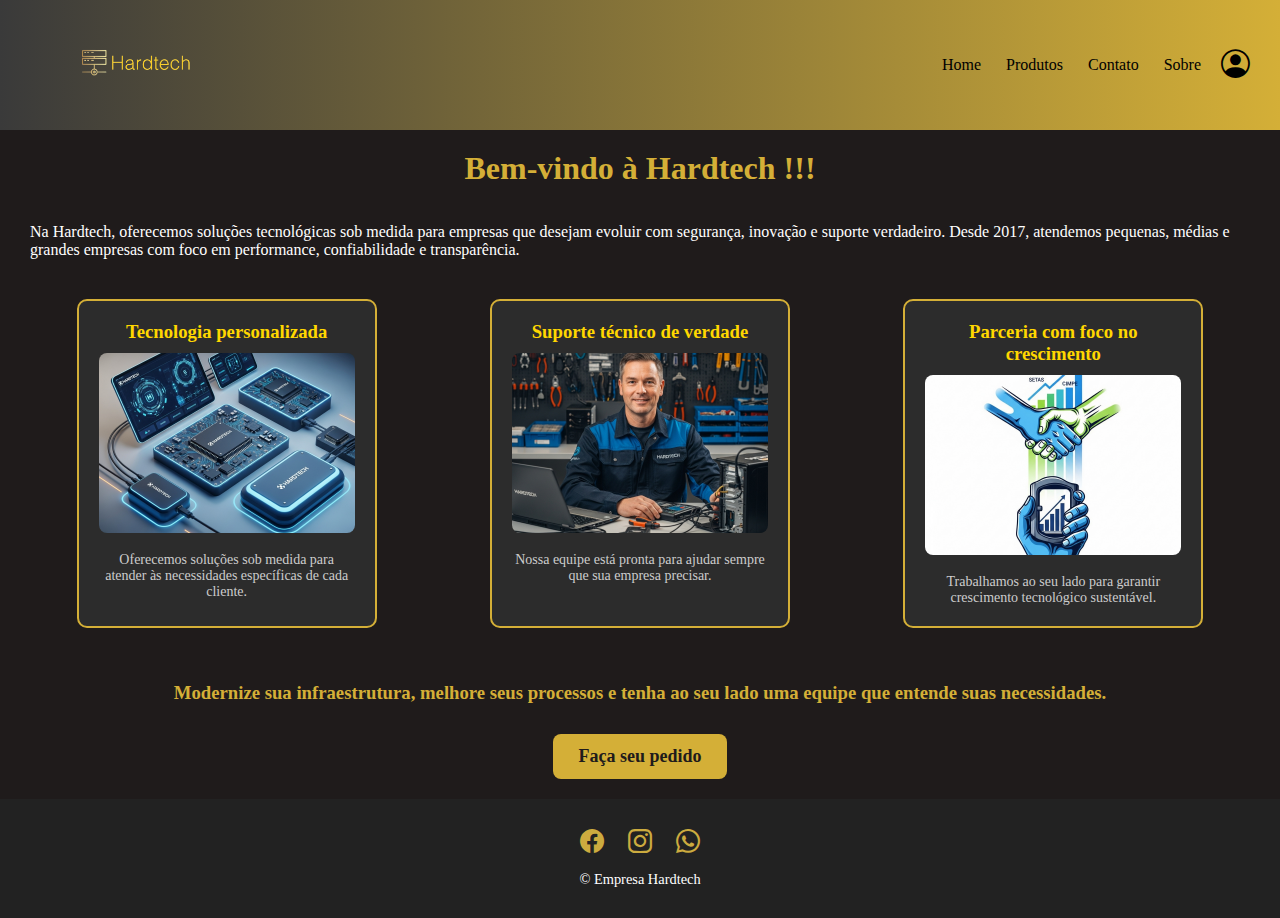
<file: index.html>
<!DOCTYPE html>
<html lang="pt-br">
<head>
  <meta charset="UTF-8">
  <meta name="viewport" content="width=device-width, initial-scale=1.0">
  <title>HOME - Hardtech</title>
  <link rel="stylesheet" href="/css/estilo.css">
  <link href="https://cdn.jsdelivr.net/npm/bootstrap-icons@1.10.5/font/bootstrap-icons.css" rel="stylesheet">
  <link rel="icon" type="image/png" href="/img/logo.png">
</head>
<body>
  <header>
    <div class="logo">
      <img src="/img/logo.png" alt="Logo da empresa">
    </div>
    <nav>
      <a href="index.html">Home</a>
      <a href="produtos.html">Produtos</a>
      <a href="contato.html">Contato</a>
      <a href="sobre.html">Sobre</a>
    </nav>
    <div class="account-icon">
      <a href="conta.html" title="Minha Conta">
        <i class="bi bi-person-circle"></i>
      </a>
    </div>
  </header>
  <main>
    <div class="cabecalho"><h1>Bem-vindo à Hardtech !!! </h1></div>
    <br><br>
    <p>Na Hardtech, oferecemos soluções tecnológicas sob medida para empresas que desejam evoluir com segurança, inovação e suporte verdadeiro.
      Desde 2017, atendemos pequenas, médias e grandes empresas com foco em performance, confiabilidade e transparência.
    </p>
    <div class="card-container">
      <div class="card">
        <h3>Tecnologia personalizada</h3>
        <img src="/img/tecn.png" alt="Tecnologia personalizada">
        <p>Oferecemos soluções sob medida para atender às necessidades específicas de cada cliente.</p>
      </div>
      <div class="card">
        <h3>Suporte técnico de verdade</h3>
        <img src="/img/suporte.png" alt="Suporte técnico de verdade">
        <p>Nossa equipe está pronta para ajudar sempre que sua empresa precisar.</p>
      </div>
      <div class="card">
        <h3>Parceria com foco no crescimento</h3>
         <img src="/img/parcerias.png" alt="Parceria com foco no crescimento">
        <p>Trabalhamos ao seu lado para garantir crescimento tecnológico sustentável.</p>
      </div>
    </div>
    <br>
    <br>
    <br>
    <div class="titulo">
      <h3>Modernize sua infraestrutura, melhore seus processos e tenha ao seu lado uma equipe que entende suas necessidades.</h3>
    </div>
    <div class="botaodepedido">
      <a href="produtos.html">Faça seu pedido</a>
    </div>
  </main>

  <footer>
    <div class="redes sociais">
      <a href="https://www.facebook.com/login/?locale=pt_BR"><i class="bi bi-facebook" style="color:#ccab3f"></i></a> 
      <a href="https://www.instagram.com/_gupatrocinio?igsh=ZGY3MDM0Zmd3eG5s"><i class="bi bi-instagram" style="color:#ccab3f"></i></a>
      <a href="https://wa.me/5541913127849?text=Ol%C3%A1%2C%20digite%20os%20seguintes%20n%C3%BAmeros%20caso%20queira%3A%20%0A1-%20Efetuar%20compras%20%0A2-%20Ser%20atendido%20por%20um%20humano%20%0A3-%20Fazer%20uma%20reclama%C3%A7%C3%A3o%0A%0A"><i class="bi bi-whatsapp" style="color:#ccab3f"></i></a>
    </div>
    <p>&copy; Empresa Hardtech</p>
  </footer>
</body>
</html>
</file>
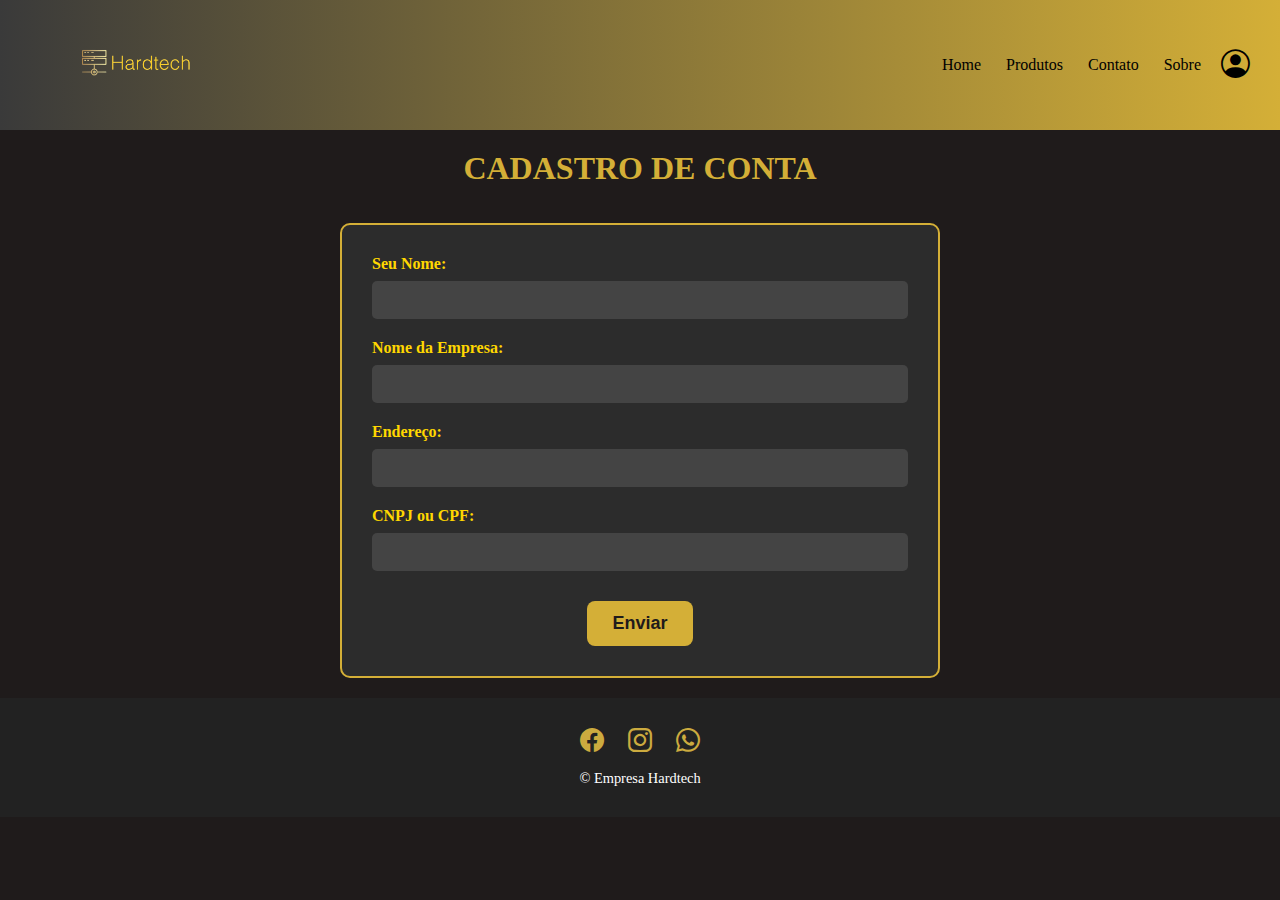
<file: conta.html>
<!DOCTYPE html>
<html lang="pt-br">
<head>
  <meta charset="UTF-8">
  <meta name="viewport" content="width=device-width, initial-scale=1.0">
  <title> CONTA - Hardtech</title>
  <link rel="stylesheet" href="/css/estilo.css">
  <link href="https://cdn.jsdelivr.net/npm/bootstrap-icons@1.10.5/font/bootstrap-icons.css" rel="stylesheet">
  <link rel="icon" type="image/png" href="/img/logo.png">
</head>
<body>
  <header>
    <div class="logo">
      <img src="/img/logo.png" alt="Logo da empresa">
    </div>
    <nav>
      <a href="index.html">Home</a>
      <a href="produtos.html">Produtos</a>
      <a href="contato.html">Contato</a>
      <a href="sobre.html">Sobre</a>
    </nav>
    <div class="account-icon">
      <a href="conta.html" title="Minha Conta">
        <i class="bi bi-person-circle"></i>
      </a>
    </div>
  </header>
  <main>
    <div class="cabecalho"><h1>CADASTRO DE CONTA</h1></div>
    <br><br>
    <form class="form-conta">
      <div class="form-group">
        <label for="nome">Seu Nome:</label>
        <input type="text" id="nome" name="nome" required>
      </div>
      <div class="form-group">
        <label for="empresa">Nome da Empresa:</label>
        <input type="text" id="empresa" name="empresa">
      </div>
      <div class="form-group">
        <label for="endereco">Endereço:</label>
        <input type="text" id="endereco" name="endereco" required>
      </div>
      <div class="form-group">
        <label for="documento">CNPJ ou CPF:</label>
        <input type="text" id="documento" name="documento" required>
      </div>
      <div class="botaodepedido">
        <button type="submit">Enviar</button>
      </div>
    </form>
  </main>
  <footer>
    <div class="redes sociais">
      <a href="https://www.facebook.com/login/?locale=pt_BR"><i class="bi bi-facebook" style="color:#ccab3f"></i></a> 
      <a href="https://www.instagram.com/_gupatrocinio?igsh=ZGY3MDM0Zmd3eG5s"><i class="bi bi-instagram" style="color:#ccab3f"></i></a>
      <a href="https://wa.me/5541913127849?text=Ol%C3%A1%2C%20digite%20os%20seguintes%20n%C3%BAmeros%20caso%20queira%3A%20%0A1-%20Efetuar%20compras%20%0A2-%20Ser%20atendido%20por%20um%20humano%20%0A3-%20Fazer%20uma%20reclama%C3%A7%C3%A3o%0A%0A"><i class="bi bi-whatsapp" style="color:#ccab3f"></i></a>
    </div>
    <p>&copy; Empresa Hardtech</p>
  </footer>

</body>
</html>
</file>
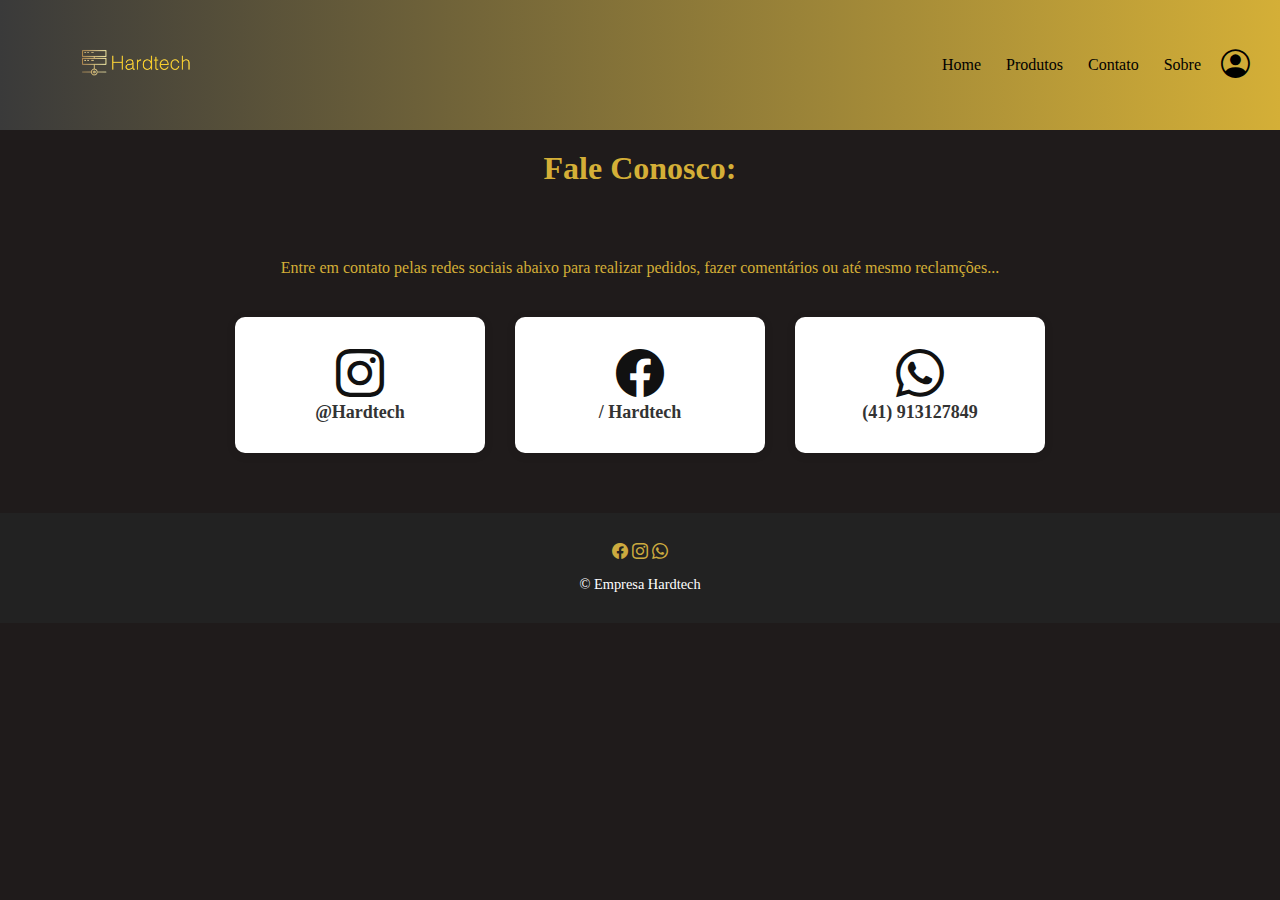
<file: contato.html>
<!DOCTYPE html>
<html lang="pt-br">
<head>
  <meta charset="UTF-8">
  <meta name="viewport" content="width=device-width, initial-scale=1.0">
  <title>CONTATO - Hardtech</title>
  <link rel="stylesheet" href="/css/estilo.css">
  <link href="https://cdn.jsdelivr.net/npm/bootstrap-icons@1.10.5/font/bootstrap-icons.css" rel="stylesheet">
  <link rel="icon" type="image/png" href="/img/logo.png">
</head>
<body>
  <header>
    <div class="logo">
      <img src="/img/logo.png" alt="Logo da empresa">
    </div>
    <nav>
      <a href="index.html">Home</a>
      <a href="produtos.html">Produtos</a>
      <a href="contato.html">Contato</a>
      <a href="sobre.html">Sobre</a>
    </nav>
    <div class="account-icon">
      <a href="conta.html" title="Conta do usuário">
        <i class="bi bi-person-circle"></i>
      </a>
    </div>
  </header>
  <main class="container">

    <h1 class="cabecalho">Fale Conosco:</h1>
     <br>
     <br>
     <br>
     <br>
    <p class="cabecalho">Entre em contato pelas redes sociais abaixo para realizar pedidos, fazer comentários ou até mesmo reclamções... </p>
    <div class="contato-cards">
      <div class="contato-card">
       <a href="https://www.instagram.com/_gupatrocinio?igsh=ZGY3MDM0Zmd3eG5s"><i class="bi bi-instagram"></i></a>
        <h3>@Hardtech</h3>
      </div>
      <div class="contato-card">
        <a href="https://www.facebook.com/login/?locale=pt_BR"><i class="bi bi-facebook"></i></a>
        <h3>/ Hardtech </h3>
      </div>
      <div class="contato-card">
       <a href="https://wa.me/5541913127849?text=Ol%C3%A1%2C%20digite%20os%20seguintes%20n%C3%BAmeros%20caso%20queira%3A%20%0A1-%20Efetuar%20compras%20%0A2-%20Ser%20atendido%20por%20um%20humano%20%0A3-%20Fazer%20uma%20reclama%C3%A7%C3%A3o%0A%0A"><i class="bi bi-whatsapp"></i></a>
        <h3> (41) 913127849  </h3>
      </div>
    </div>
  </main>
  <footer>
    <div class="redes-sociais">
        <a href="https://www.facebook.com/login/?locale=pt_BR"><i class="bi bi-facebook" style="color:#ccab3f"></i></a> 
        <a href="https://www.instagram.com/_gupatrocinio?igsh=ZGY3MDM0Zmd3eG5s"><i class="bi bi-instagram" style="color:#ccab3f"></i></a>
        <a href="https://wa.me/5541913127849?text=Ol%C3%A1%2C%20digite%20os%20seguintes%20n%C3%BAmeros%20caso%20queira%3A%20%0A1-%20Efetuar%20compras%20%0A2-%20Ser%20atendido%20por%20um%20humano%20%0A3-%20Fazer%20uma%20reclama%C3%A7%C3%A3o%0A%0A"><i class="bi bi-whatsapp" style="color:#ccab3f"></i></a>
    </div>
    <p>&copy; Empresa Hardtech</p>
  </footer>
</body>
</html>
</file>
<file: css/estilo.css>
@import url('https://maxcdn.bootstrapcdn.com/font-awesome/4.7.0/css/font-awesome.min.css');

* {
  margin: 0;
  padding: 0;
  box-sizing: border-box;
}

body {
  background-color: #1f1b1b;
  color: #fff;
}

header {
  display: flex;
  align-items: center;
  justify-content: space-between;
  background: linear-gradient(to right, #3a3a3a, #d4af37);
  padding: 15px 30px;
}

.logo {
  display: flex;
  align-items: center;
  gap: 500px;
  width: 500px;
}

.logo img {
  width: 210px;
  height: 150px;
  max-height: 100px;
  object-fit: contain;
}

.logo span {
  font-size: 24px;
  font-weight: bold;
  color: #ffd700;
}

nav {
  display: flex;
  gap: 25px;
  margin-left: auto;
  margin-right: 20px;
}

nav a {
  color: black;
  text-decoration: none;
  font-weight: 500;
  font-size: 16px;
}

.account-icon {
  display: flex;
  align-items: center;
}

.account-icon i {
  font-size: 1.8rem;
  color: black;
  vertical-align: middle;
}

main {
  padding: 20px 30px;
}

.cabecalho {
  text-align: center;
  color: #d4af37;
}

.titulo {
  text-align: center;
  color: #d4af37;
}

.botaodepedido {
  display: flex;
  justify-content: center;
  margin-top: 30px;
}

.botaodepedido a {
  background-color: #d4af37;
  color: #1f1b1b;
  padding: 12px 25px;
  border-radius: 8px;
  font-weight: bold;
  text-decoration: none;
  font-size: 18px;
  transition: background-color 0.3s;
}

.botaodepedido a:hover {
  background-color: #b4962d;
  color: white;
}

.categoria {
  margin-bottom: 30px;
}

.categoria h2 {
  color: #ffd700;
  margin-bottom: 15px;
  text-align: center;
}

.produtos {
  display: flex;
  flex-wrap: wrap;
  justify-content: center;
  gap: 20px;
}

.produtos img {
  width: 250px;
  height: 190px;
  object-fit: cover;
  background-color: black;
  border: 2px solid #000;
}

.produto-card {
  flex: 0 0 calc(33.33% - 20px);
  box-sizing: border-box;
  border: 1px solid #b4962d;
  padding: 10px;
  text-align: center;
  border-radius: 10%;
}

.produto-card img {
  max-width: 100%;
  height: auto;
}

.side-nav {
  position: fixed;
  top: 150px;
  left: 10px;
  background-color: #333;
  padding: 10px;
  border-radius: 10px;
  z-index: 1000;
}

.side-nav ul {
  list-style: none;
}

.side-nav li {
  margin: 10px 0;
}

.side-nav a {
  color: #fff;
  text-decoration: none;
  font-size: 14px;
}

.side-nav a:hover {
  color: #ffd700;
}

.card-container {
  display: flex;
  justify-content: space-around;
  flex-wrap: wrap;
  gap: 20px;
  margin-top: 40px;
}

.card {
  background-color: #2c2c2c;
  border: 2px solid #d4af37;
  border-radius: 10px;
  width: 300px;
  padding: 20px;
  text-align: center;
  transition: transform 0.3s, box-shadow 0.3s;
}

.card img {
  width: 100%;
  height: 180px;
  object-fit: cover;
  border-radius: 8px;
  margin-bottom: 15px;
}

.barra-pesquisa {
  display: flex;
  align-items: center;
  gap: 8px;
  background-color: #f0f0f0;
  padding: 6px 12px;
  border-radius: 25px;
  width: 100%;
  max-width: 300px;
  margin: 0 20px;
  box-shadow: 0 0 5px rgba(0, 0, 0, 0.1);
}

.barra-pesquisa input[type="text"] {
  border: none;
  background: transparent;
  outline: none;
  flex: 1;
  font-size: 16px;
  color: #333;
}

.barra-pesquisa i {
  font-size: 20px;
  color: #555;
  cursor: pointer;
  transition: color 0.3s ease;
}

.barra-pesquisa i:hover {
  color: #000;
}

.card h3 {
  color: #ffd700;
  margin-bottom: 10px;
}

.card p {
  color: #ccc;
  font-size: 14px;
}

.contato-cards {
  display: flex;
  justify-content: center;
  gap: 30px;
  margin: 40px 0;
  flex-wrap: wrap;
}

.contato-card {
  background-color: #fff;
  border-radius: 10px;
  padding: 30px 20px;
  text-align: center;
  box-shadow: 0 2px 10px rgba(0, 0, 0, 0.1);
  width: 250px;
  transition: transform 0.3s;
}

.contato-card:hover {
  transform: scale(1.05);
}

.contato-card i {
  font-size: 48px;
  color: #111;
  margin-bottom: 10px;
}

.contato-card h3 {
  font-size: 18px;
  color: #333;
}

.imageminterna,
.imagemlocalizacao {
  display: flex;
  justify-content: center;
}

.imageminterna img {
  width: 30%;
  max-width: 500px;
  height: auto;
}

.imagemlocalizacao img {
  width: 800px;
  height: 400px;
}

.paragrafosobre {
  text-align: center;
  color: #d4af37;
  font-size: 24px;
}

.frasedosobre {
  text-align: center;
  height: 100px;
}

.form-conta {
  max-width: 600px;
  margin: 0 auto;
  background-color: #2c2c2c;
  padding: 30px;
  border-radius: 10px;
  border: 2px solid #d4af37;
  color: #fff;
}

.form-group {
  display: flex;
  flex-direction: column;
  margin-bottom: 20px;
}

.form-group label {
  margin-bottom: 8px;
  color: #ffd700;
  font-weight: bold;
}

.form-group input {
  padding: 10px;
  font-size: 16px;
  border: none;
  border-radius: 5px;
  outline: none;
  background-color: #444;
  color: #fff;
}

.form-group input:focus {
  border: 2px solid #d4af37;
}

.form-conta button {
  background-color: #d4af37;
  color: #1f1b1b;
  padding: 12px 25px;
  border-radius: 8px;
  font-weight: bold;
  font-size: 18px;
  border: none;
  cursor: pointer;
  transition: background-color 0.3s;
}

.form-conta button:hover {
  background-color: #b4962d;
  color: white;
}

footer {
  background-color: #222;
  color: #fff;
  text-align: center;
  padding: 30px 10px;
}

footer .redes.sociais a {
  margin: 0 10px;
  font-size: 1.5rem;
  color: #fff;
  transition: color 0.3s;
}

footer .redes.sociais a:hover {
  color: #007bff;
}

footer p {
  margin-top: 15px;
  font-size: 0.9rem;
}

/* Responsividade para telas menores */
@media (max-width: 768px) {
  header {
    flex-direction: column;
    align-items: flex-start;
    padding: 15px;
  }

  .logo {
    flex-direction: column;
    gap: 10px;
    width: 100%;
    align-items: flex-start;
  }

  nav {
    flex-direction: column;
    gap: 10px;
    width: 100%;
    margin: 10px 0;
  }

  .produtos {
    flex-direction: column;
    align-items: center;
  }

  .produto-card {
    flex: 0 0 90%;
  }

  .imagemlocalizacao img,
  .imageminterna img {
    width: 100%;
    height: auto;
  }

  .side-nav {
    position: static;
    margin: 20px auto;
    width: 100%;
    border-radius: 0;
    display: flex;
    justify-content: center;
  }

  .side-nav ul {
    display: flex;
    gap: 10px;
    justify-content: center;
    padding: 0;
  }

  .card-container {
    flex-direction: column;
    align-items: center;
  }

  .card {
    width: 90%;
  }

  .contato-cards {
    flex-direction: column;
    align-items: center;
  }

  .contato-card {
    width: 90%;
  }

  .barra-pesquisa {
    width: 100%;
    max-width: none;
    margin: 10px auto;
  }
}
</file>
